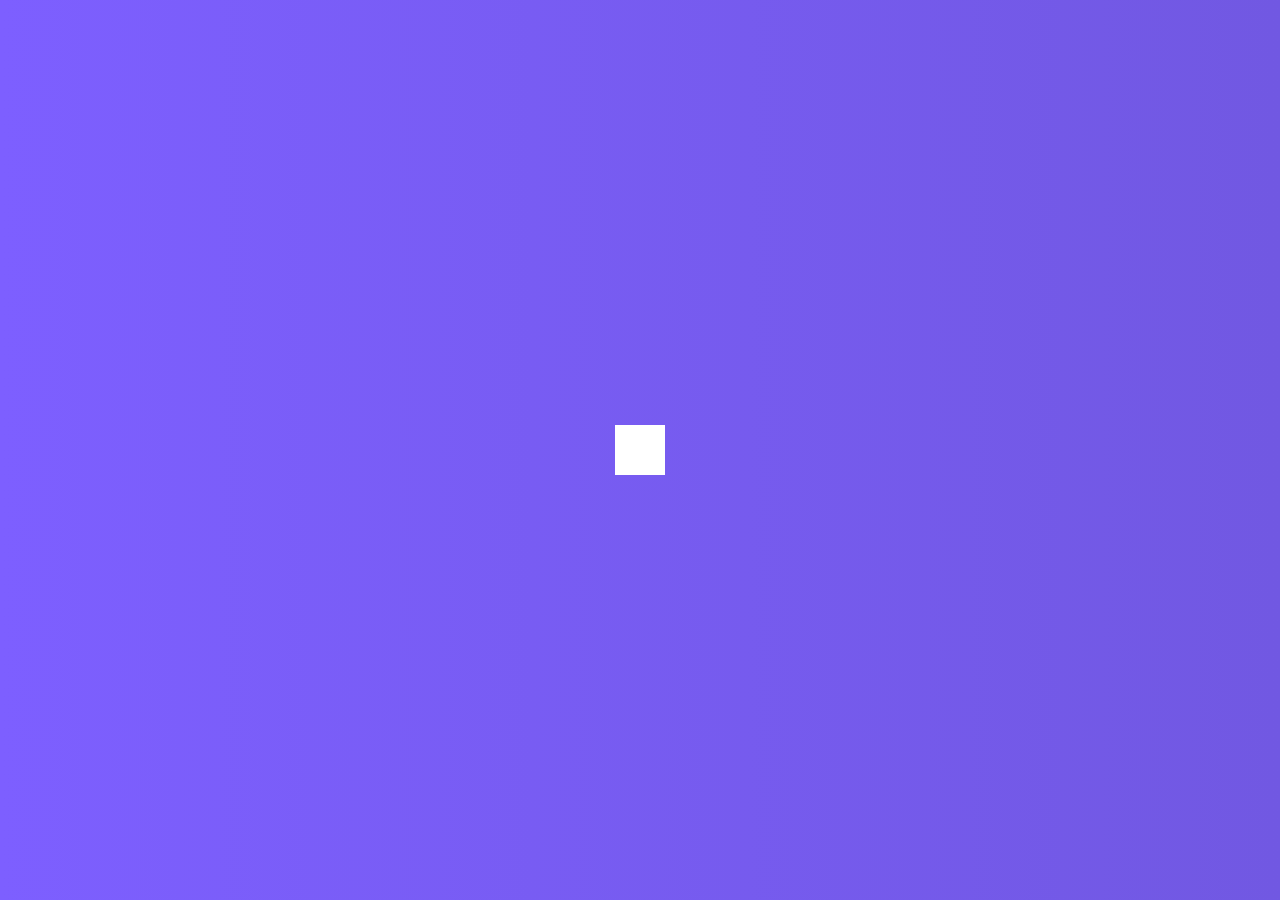
<file: hidden-search-widget/index.html>
<!DOCTYPE html>
<html lang="en">
  <head>
    <meta charset="UTF-8" />
    <meta http-equiv="X-UA-Compatible" content="IE=edge" />
    <meta name="viewport" content="width=device-width, initial-scale=1.0" />
    <link
      rel="stylesheet"
      href="https://cdnjs.cloudflare.com/ajax/libs/font-awesome/6.1.1/css/all.min.css"
      integrity="sha512-KfkfwYDsLkIlwQp6LFnl8zNdLGxu9YAA1QvwINks4PhcElQSvqcyVLLD9aMhXd13uQjoXtEKNosOWaZqXgel0g=="
      crossorigin="anonymous"
      referrerpolicy="no-referrer"
    />
    <link rel="stylesheet" href="style.css" />
    <title>Hidden Search</title>
  </head>
  <body>
    <div class="search">
      <input type="text" class="input" placeholder="Search..." />
      <button class="btn"><i class="fas fa-search"></i></button>
    </div>

    <script src="script.js"></script>
  </body>
</html>
</file>
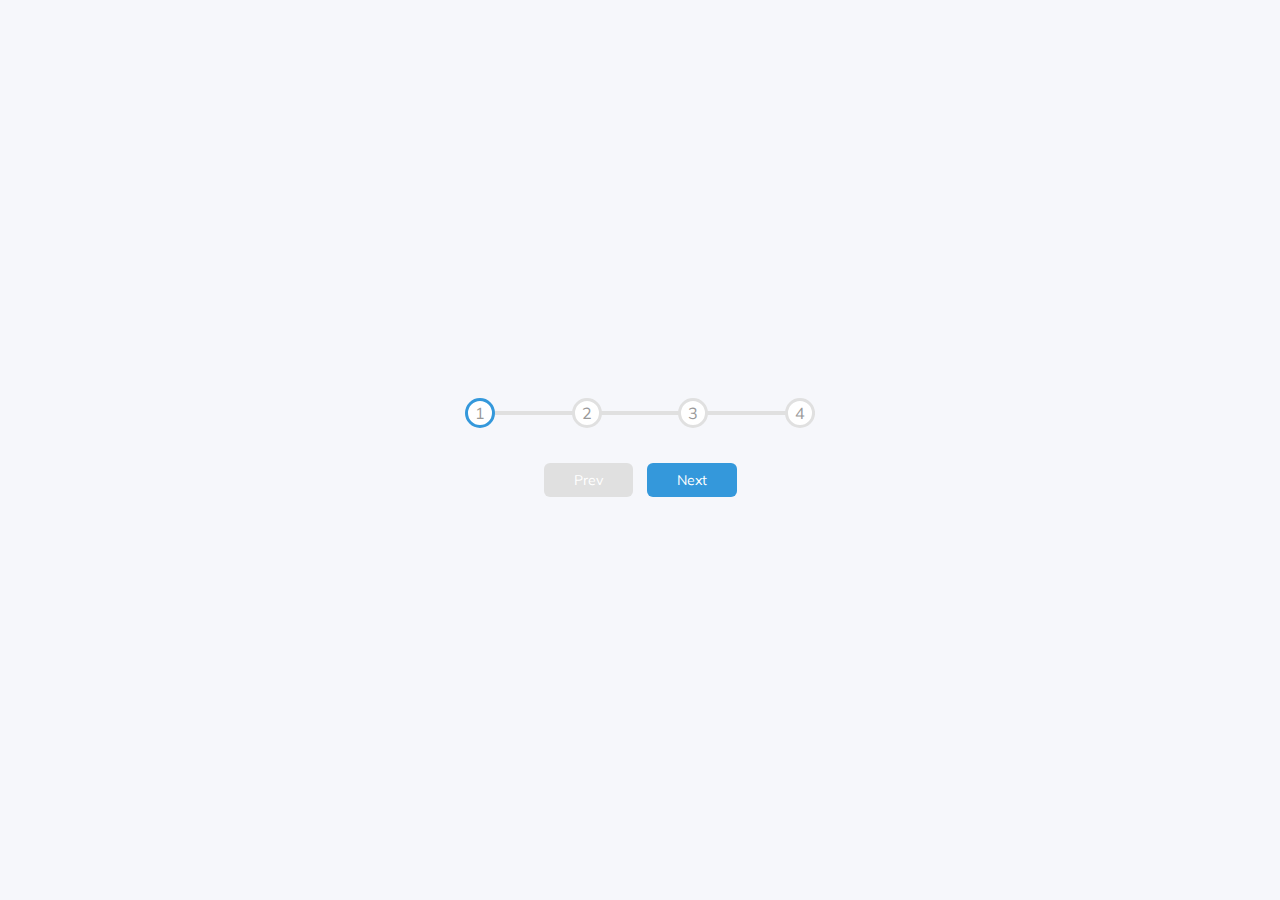
<file: progress-steps/index.html>
<!DOCTYPE html>
<html lang="en">
  <head>
    <meta charset="UTF-8" />
    <meta http-equiv="X-UA-Compatible" content="IE=edge" />
    <meta name="viewport" content="width=device-width, initial-scale=1.0" />
    <link rel="stylesheet" href="style.css" />
    <title>Progress Steps</title>
  </head>
  <body>
    <div class="container">
      <div class="progress-container">
        <div class="progress" id="progress"></div>
        <div class="circle active">1</div>
        <div class="circle">2</div>
        <div class="circle">3</div>
        <div class="circle">4</div>
      </div>
      <button class="btn" id="prev" disabled>Prev</button>
      <button class="btn" id="next">Next</button>
    </div>

    <script src="script.js"></script>
  </body>
</html>
</file>
<file: hidden-search-widget/style.css>
@import url('https://fonts.googleapis.com/css2?family=Roboto:wght@400;700&display=swap');

* {
  box-sizing: border-box;
}

body {
  background-image: linear-gradient(90deg, #7d5fff, #7158e2);
  font-family: 'Roboto', 'sans-serif';
  display: flex;
  align-items: center;
  justify-content: center;
  height: 100vh;
  overflow: hidden;
  margin: 0;
}

.search {
  position: relative;
  height: 50px;
}

.search .input {
  background-color: #fff;
  border: 0;
  font-size: 18px;
  padding: 15px;
  height: 50px;
  width: 50px;
  transition: width 0.3s ease;
}

.btn {
  background-color: #fff;
  border: 0;
  cursor: pointer;
  font-size: 24px;
  position: absolute;
  top: 0;
  left: 0;
  height: 50px;
  width: 50px;
  transition: transform 0.3s ease;
}

.btn:focus,
.input:focus {
  outline: none;
}

.search.active .input {
  width: 200px;
}

.search.active .btn {
  transform: translateX(198px);
}
</file>
<file: progress-steps/style.css>
@import url('https://fonts.googleapis.com/css2?family=Muli:wght@400;700&display=swap');

:root {
  --line-border-fill: #3498db;
  --line-border-empty: #e0e0e0;
}

* {
  box-sizing: border-box;
}

body {
  background-color: #f6f7fb;
  font-family: 'Muli', 'sans-serif';
  display: flex;
  flex-direction: column;
  align-items: center;
  justify-content: center;
  height: 100vh;
  overflow: hidden;
  margin: 0;
}

.container {
  text-align: center;
}

.progress-container {
  display: flex;
  justify-content: space-between;
  position: relative;
  margin-bottom: 30px;
  max-width: 100%;
  width: 350px;
}

.progress-container::before {
  content: '';
  background-color: var(--line-border-empty);
  position: absolute;
  top: 50%;
  left: 0;
  transform: translateY(-50%);
  height: 4px;
  width: 100%;
  z-index: -1;
}

.progress {
  background-color: var(--line-border-fill);
  position: absolute;
  top: 50%;
  left: 0;
  transform: translateY(-50%);
  height: 4px;
  width: 0%;
  z-index: -1;
  transition: 0.4s ease;
}

.circle {
  background-color: #fff;
  color: #999;
  border-radius: 50%;
  height: 30px;
  width: 30px;
  display: flex;
  align-items: center;
  justify-content: center;
  border: 3px solid var(--line-border-empty);
  transition: 0.4s ease;
}

.circle.active {
  border-color: var(--line-border-fill);
}

.btn {
  background-color: var(--line-border-fill);
  color: #fff;
  border: 0;
  border-radius: 6px;
  cursor: pointer;
  font-family: inherit;
  padding: 8px 30px;
  margin: 5px;
  font-size: 14px;
}

.btn:active {
  transform: scale(0.98);
}

.btn:focus {
  outline: 0;
}

.btn:disabled {
  background-color: var(--line-border-empty);
  cursor: not-allowed;
}
</file>
